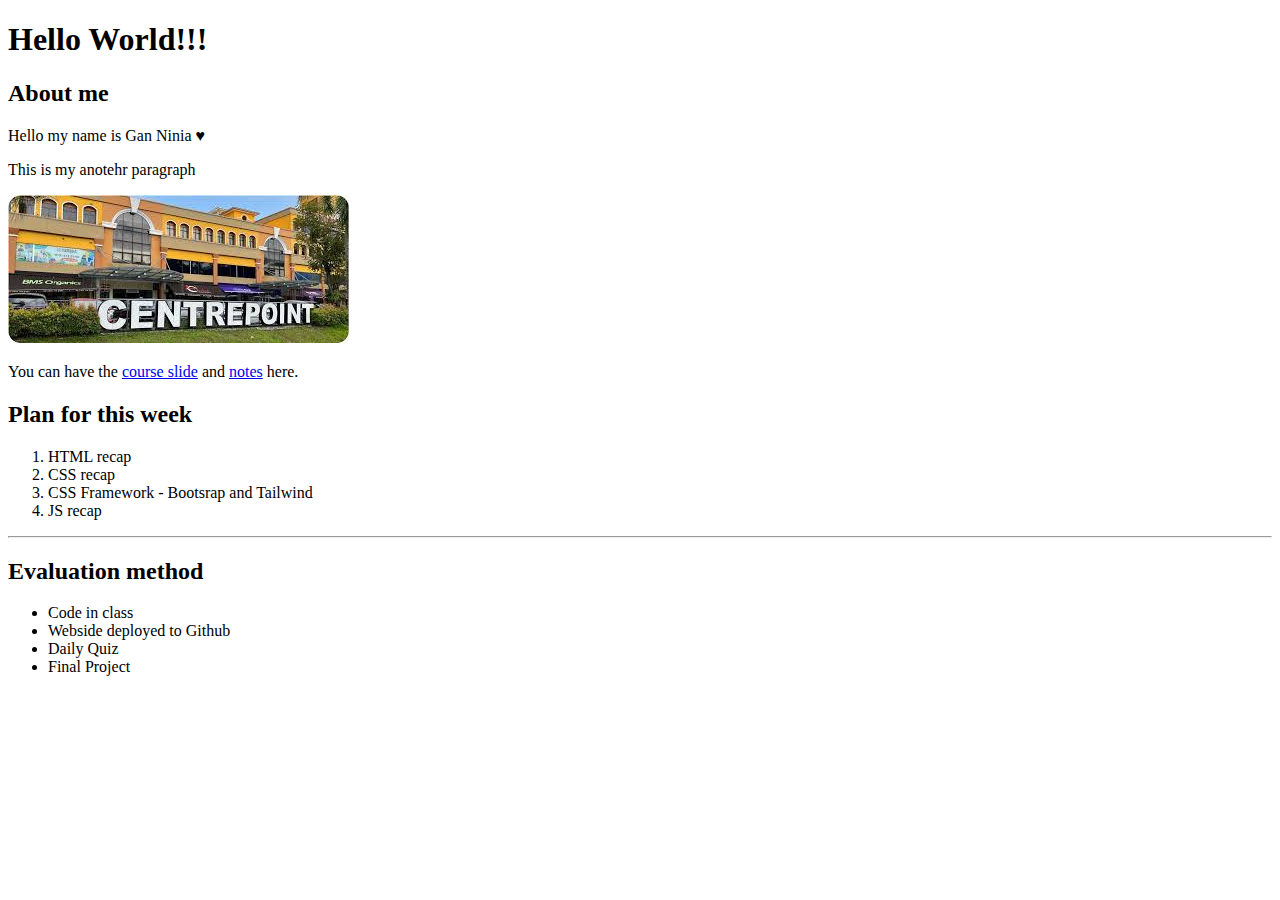
<file: index.html>
<!DOCTYPE html>
<html lang="en">
<head>
    <meta charset="UTF-8">
    <meta name="viewport" content="width=device-width, initial-scale=1.0">
    <title>My First Website</title>
</head>
<body>
    <h1>Hello World!!!</h1>
    <h2>About me</h2>
    <p>Hello my name is Gan Ninia ♥</p>
    <p>This is my anotehr paragraph</p>
    <img src="[data-uri]" alt="Training Center">
    <p>You can have the 
        <a href="http://tinyurl.com/iversonwebslide">course slide</a> 
        and 
        <a href="http://tinyurl.com/iversonwebdev">notes</a> 
        here.</p>

    <h2>Plan for this week</h2>

    <ol>
        <!--List Item-->
        <li>HTML recap</li>
        <li>CSS recap</li>
        <li>CSS Framework - Bootsrap and Tailwind</li>
        <li>JS recap</li>
    </ol>
    <hr>
    <h2>Evaluation method</h2>
    <!--unorder list / bullet-->
    <ul>
        <li>Code in class</li>
        <li>Webside deployed to Github</li>
        <li>Daily Quiz</li>
        <li>Final Project</li>
    </ul>
</body>
</html>
</file>
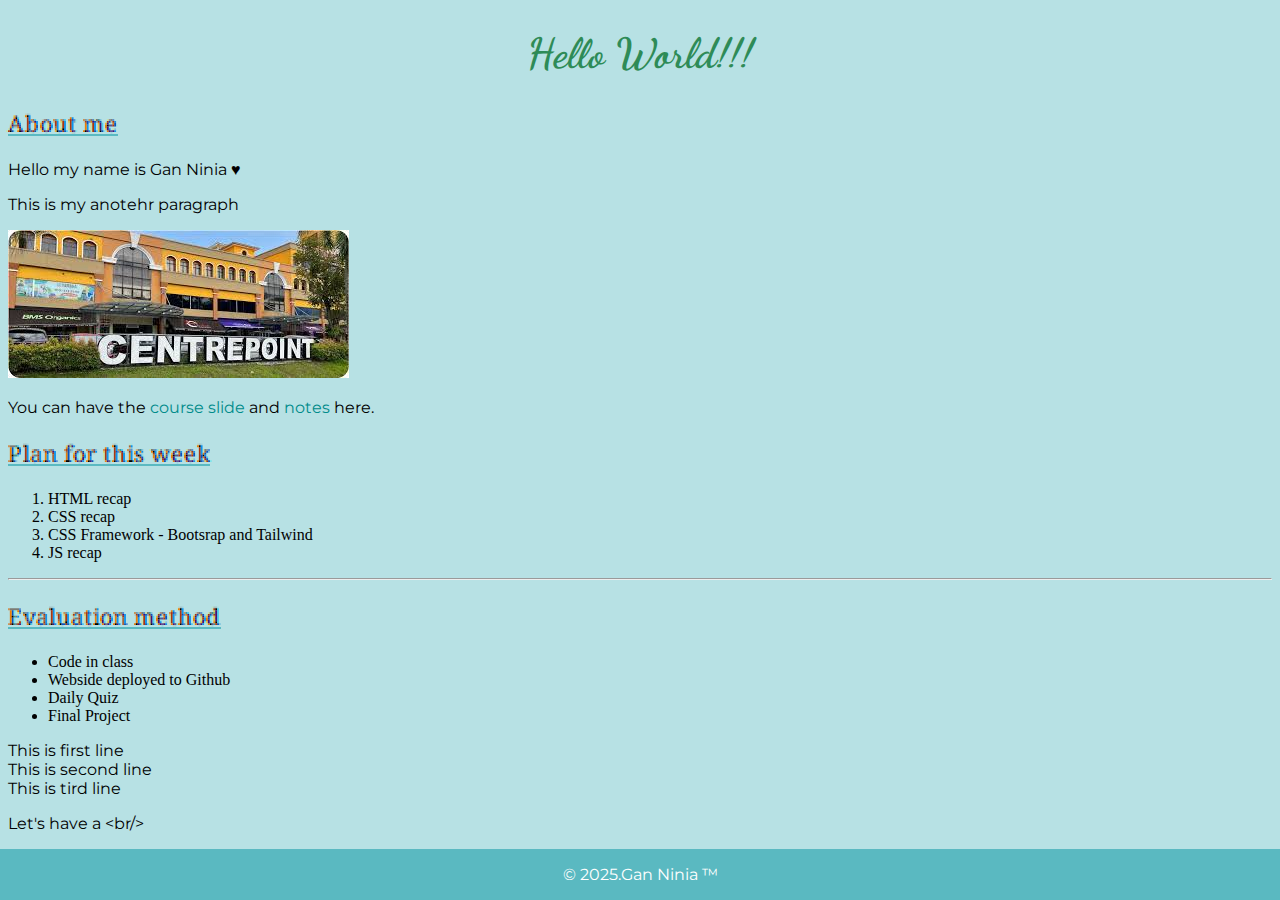
<file: lab1/index.html>
<!DOCTYPE html>
<html lang="en">

<head>
    <meta charset="UTF-8">
    <meta name="viewport" content="width=device-width, initial-scale=1.0">
    <title>My First Website</title>
    <link rel="stylesheet" href="style.css">
    <link rel="preconnect" href="https://fonts.googleapis.com">
    <link rel="preconnect" href="https://fonts.gstatic.com" crossorigin>
    <link
        href="https://fonts.googleapis.com/css2?family=Coral+Pixels&family=Dancing+Script:wght@400..700&family=Montserrat:ital,wght@0,100..900;1,100..900&display=swap"
        rel="stylesheet">
</head>

<body>
    <h1>Hello World!!!</h1>
    <h2>About me</h2>
    <p>Hello my name is Gan Ninia ♥</p>
    <p>This is my anotehr paragraph</p>

    <img src="[data-uri]"
        alt="Training Center">

    <p>You can have the <a href="http://tinyurl.com/iversonwebslide">course slide</a> and <a
            href="http://tinyurl.com/iversonwebdev">notes</a> here.</p>

    <h2>Plan for this week</h2>

    <ol>
        <!--List Item-->
        <li>HTML recap</li>
        <li>CSS recap</li>
        <li>CSS Framework - Bootsrap and Tailwind</li>
        <li>JS recap</li>
    </ol>
    <hr>
    <h2>Evaluation method</h2>
    <!--unorder list / bullet-->
    <ul>
        <li>Code in class</li>
        <li>Webside deployed to Github</li>
        <li>Daily Quiz</li>
        <li>Final Project</li>
    </ul>
    <p>
        This is first line <br />
        This is second line <br />
        This is tird line <br />
    </p>

    <p>Let's have a &lt;br/&gt;</p>
</body>

<footer>
    <p>&copy; 2025.Gan Ninia &trade;</p>
</footer>

</html>
</file>
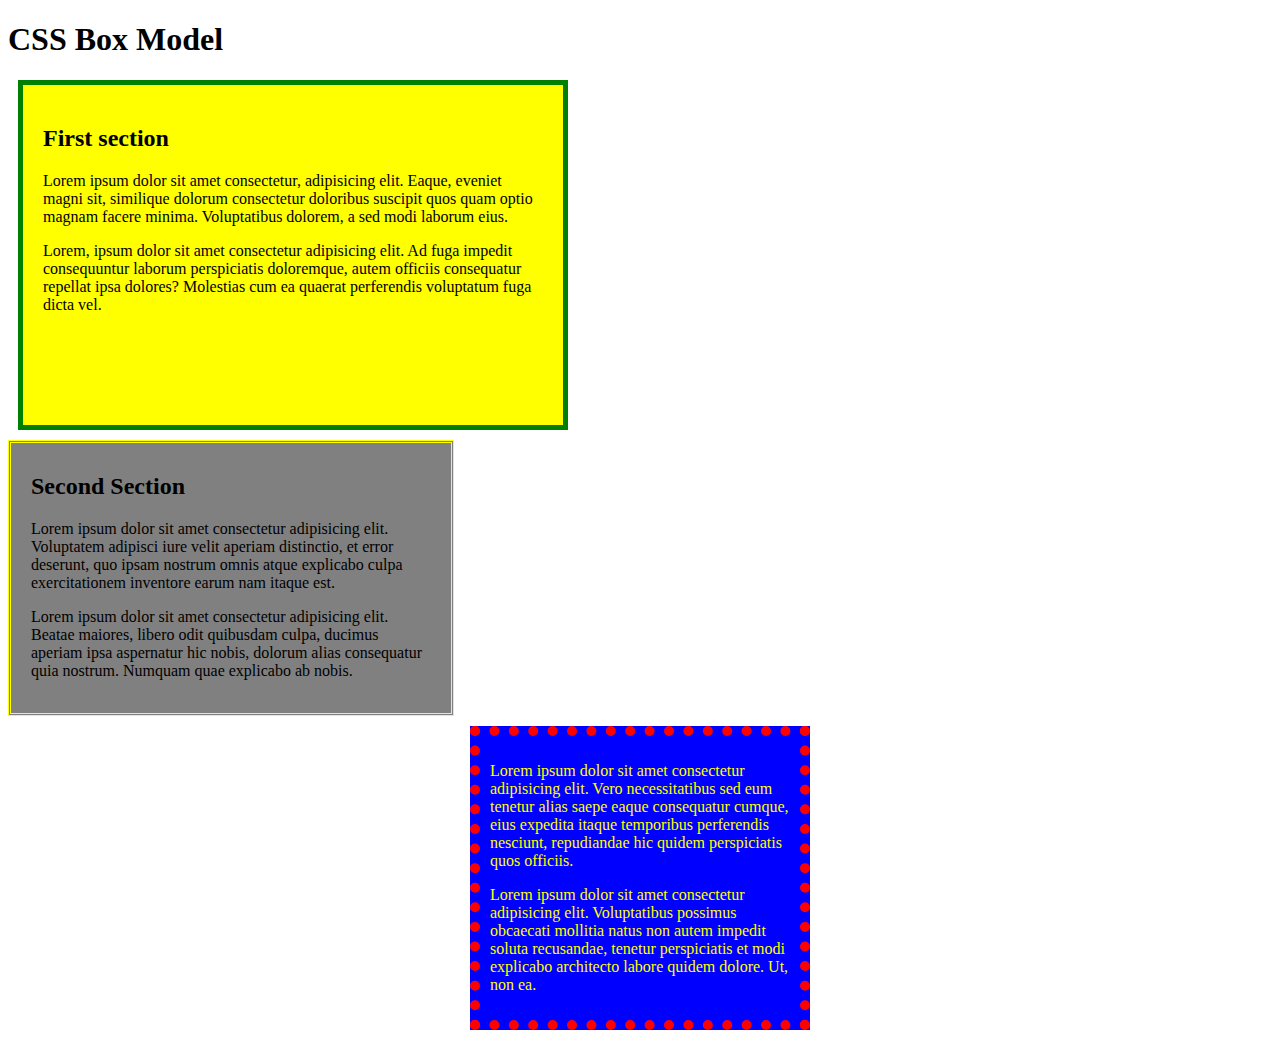
<file: lab2/index.html>
<!DOCTYPE html>
<html lang="en">

<head>
    <meta charset="UTF-8">
    <meta name="viewport" content="width=device-width, initial-scale=1.0">
    <title>Document</title>
    <link rel="stylesheet" href="style.css">
</head>

<body>
    <h1>CSS Box Model</h1>
    <!-- A box to group multiple element-->
    <div id="box1">
        <h2>First section</h2>
        <p>Lorem ipsum dolor sit amet consectetur, adipisicing elit. Eaque, eveniet magni sit, similique dolorum
            consectetur doloribus suscipit quos quam optio magnam facere minima. Voluptatibus dolorem, a sed modi
            laborum eius.</p>
        <p>Lorem, ipsum dolor sit amet consectetur adipisicing elit. Ad fuga impedit consequuntur laborum perspiciatis
            doloremque, autem officiis consequatur repellat ipsa dolores? Molestias cum ea quaerat perferendis
            voluptatum fuga dicta vel.</p>
    </div>

    <div id="box2">
        <h2>Second Section</h2>
        <p>Lorem ipsum dolor sit amet consectetur adipisicing elit. Voluptatem adipisci iure velit aperiam distinctio,
            et error deserunt, quo ipsam nostrum omnis atque explicabo culpa exercitationem inventore earum nam itaque
            est.</p>
        <p>Lorem ipsum dolor sit amet consectetur adipisicing elit. Beatae maiores, libero odit quibusdam culpa, ducimus
            aperiam ipsa aspernatur hic nobis, dolorum alias consequatur quia nostrum. Numquam quae explicabo ab nobis.
        </p>
    </div>

    <div id="box3">
        <p>Lorem ipsum dolor sit amet consectetur adipisicing elit. Vero necessitatibus sed eum tenetur alias saepe
            eaque consequatur cumque, eius expedita itaque temporibus perferendis nesciunt, repudiandae hic quidem
            perspiciatis quos officiis.</p>
        <p>Lorem ipsum dolor sit amet consectetur adipisicing elit. Voluptatibus possimus obcaecati mollitia natus non
            autem impedit soluta recusandae, tenetur perspiciatis et modi explicabo architecto labore quidem dolore. Ut,
            non ea.
        </p>

    </div>
</body>

</html>
</file>
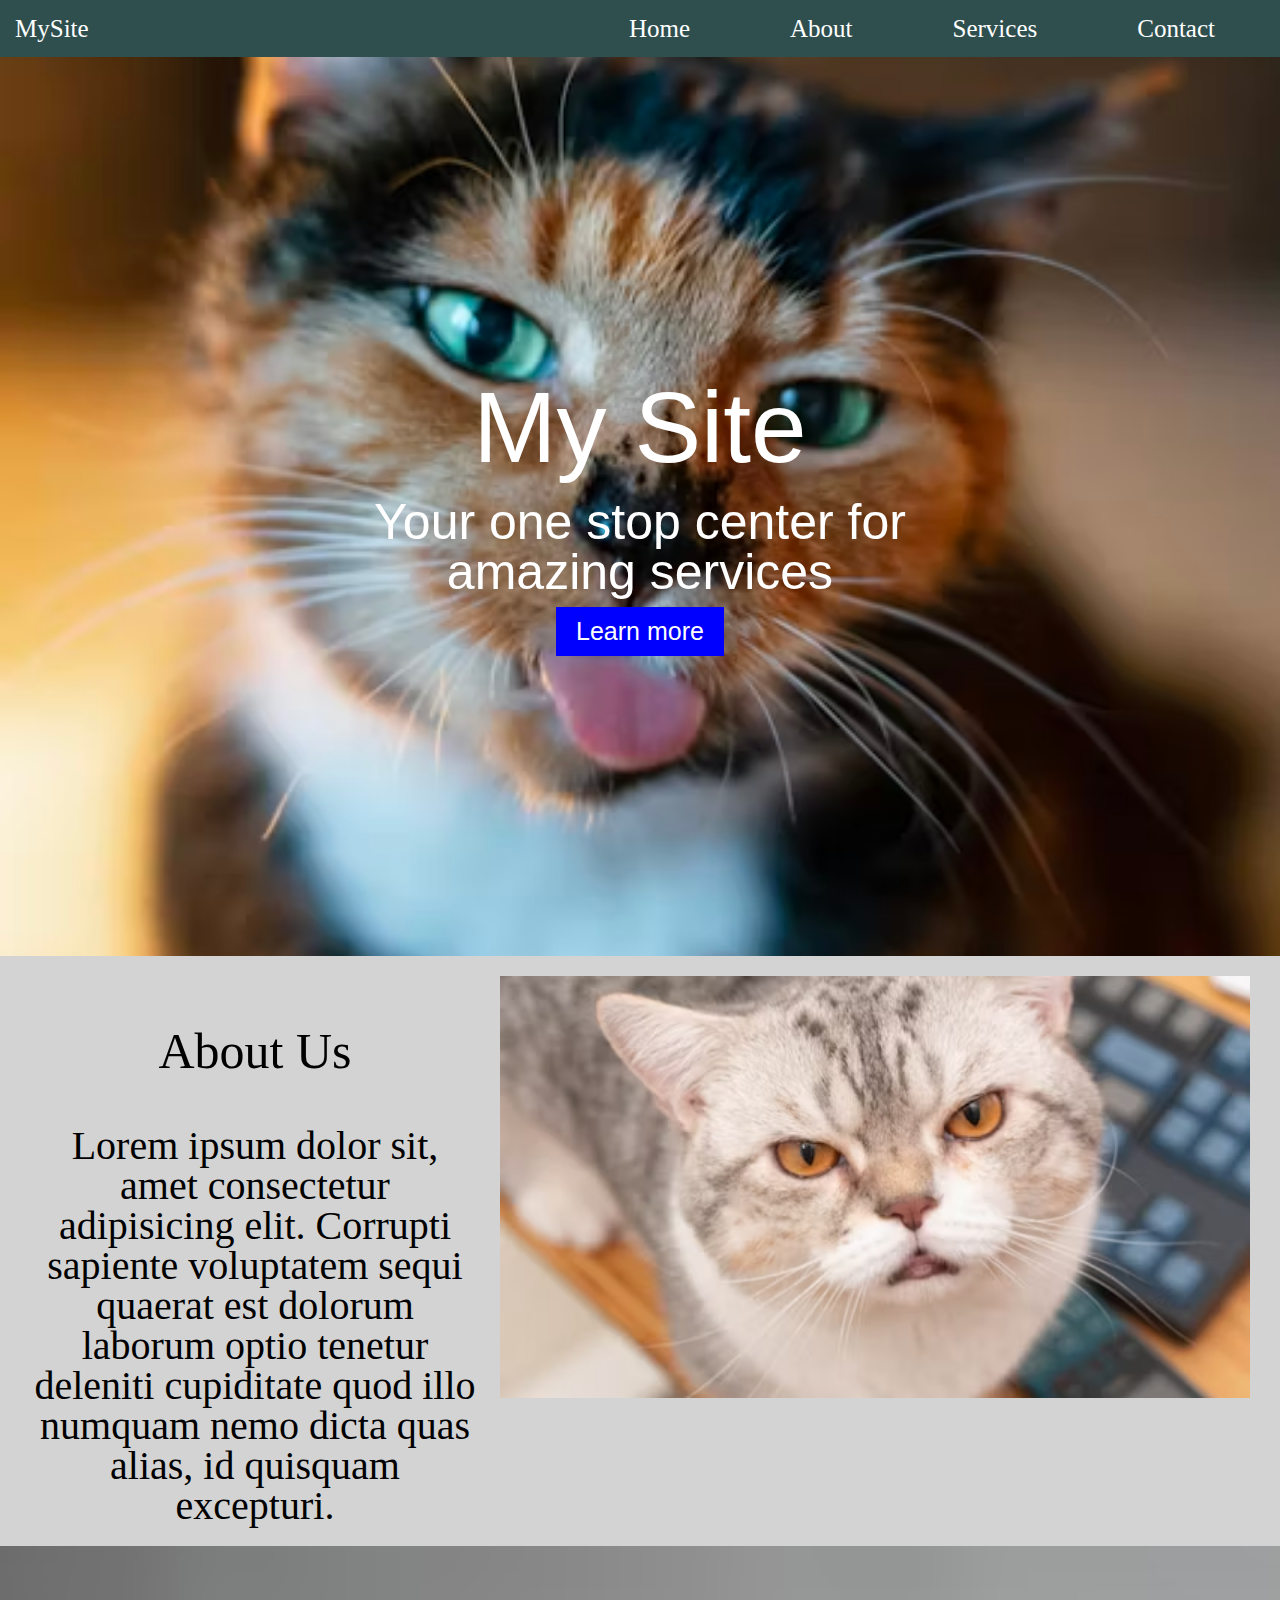
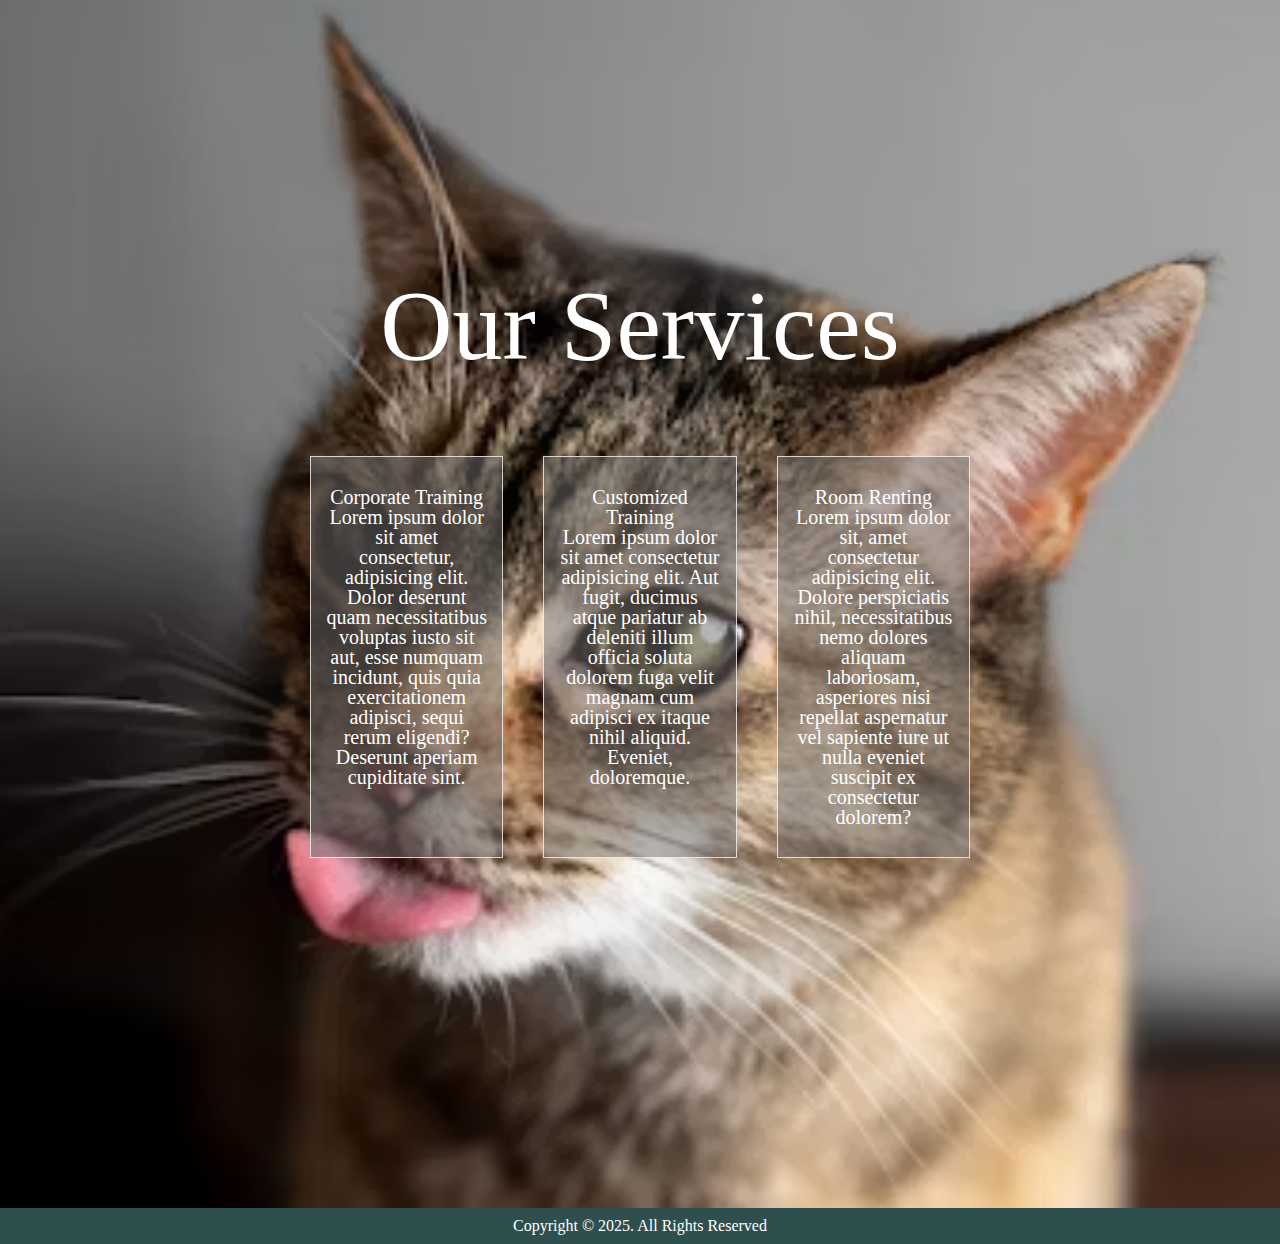
<file: lab3/index.html>
<!DOCTYPE html>
<html lang="en">

<head>
    <meta charset="UTF-8">
    <meta name="viewport" content="width=device-width, initial-scale=1.0">
    <title>My Site</title>
    <link rel="stylesheet" href="style.css">
</head>

<body>
    <nav>
        <div class="logo">MySite</div>
        <ul>
            <li><a href="#">Home</a></li>
            <li><a href="#about">About</a></li>
            <li><a href="#services">Services</a></li>
            <li><a href="#contact">Contact</a></li>
        </ul>
    </nav>
    <header>
        <h1>My Site</h1>
        <p>Your one stop center for amazing services</p>
        <button class="cta-btn">Learn more</button>
    </header>
    <section id="about">
        <div class="about-container">
            <div>
                <h3>About Us</h3>
                <p>Lorem ipsum dolor sit, amet consectetur adipisicing elit. Corrupti sapiente voluptatem sequi quaerat
                    est
                    dolorum laborum optio tenetur deleniti cupiditate quod illo numquam nemo dicta quas alias, id
                    quisquam
                    excepturi.</p>
            </div>
            <div>
                <img src="cat3.avif" alt="Iverson">
            </div>
        </div>
    </section>
    <section id="services">
        <div class="our-services">
            <h3>Our Services</h3>
        </div>
        
        <div class="services-container">
            <div class="services-box">
                <h3>Corporate Training</h3>
                <p>Lorem ipsum dolor sit amet consectetur, adipisicing elit. Dolor deserunt quam necessitatibus voluptas
                    iusto sit aut, esse numquam incidunt, quis quia exercitationem adipisci, sequi rerum eligendi?
                    Deserunt
                    aperiam cupiditate sint.</p>
            </div>
            <div class="services-box">
                <h3>Customized Training</h3>
                <p>Lorem ipsum dolor sit amet consectetur adipisicing elit. Aut fugit, ducimus atque pariatur ab
                    deleniti
                    illum officia soluta dolorem fuga velit magnam cum adipisci ex itaque nihil aliquid. Eveniet,
                    doloremque.</p>
            </div>
            <div class="services-box">
                <h3>Room Renting</h3>
                <p>Lorem ipsum dolor sit, amet consectetur adipisicing elit. Dolore perspiciatis nihil, necessitatibus
                    nemo
                    dolores aliquam laboriosam, asperiores nisi repellat aspernatur vel sapiente iure ut nulla eveniet
                    suscipit ex consectetur dolorem?</p>
            </div>
        </div>

    </section>
    <footer>
        <p>Copyright &copy; 2025. All Rights Reserved</p>
    </footer>
</body>

</html>
</file>
<file: lab1/style.css>
body {
    background-color: rgb(183, 225, 228);
}

h1 {
    color: seagreen;
    font-size: 42px;
    left: 0;
    top: 0;
    width: 100%;
    text-align: center;
    font-family: "Dancing Script", cursive;

}

h2 {
    color: #5AB9C1;
    font-size: 24px;
    text-decoration: underline;
    font-weight: bolder;
    font-family: "Coral Pixels", serif;
}

p{
    font-family: "Montserrat", sans-serif; /*If Montserrat not available, will use sans-serif*/
}

a{
    color: darkcyan;
    text-decoration: none;
}

a:hover{
    text-decoration: underline;
}

footer {
    position: fixed;
    left: 0;
    bottom: 0;
    width: 100%;
    background-color: #5AB9C1;
    color: white;
    text-align: center;
}
</file>
<file: lab2/style.css>
#box1 {
    background-color: yellow;
    width: 500px;
    height: 300px;
    padding: 20px;
    margin: 10px;
    border: green 5px solid;
}

#box2 {
    background-color: gray;
    width: 400px;
    height: 250px;
    /* pedding: 10px, 20px, 30px, 40px; top right botto left (clock)*/
    padding: 10px 20px;
    /* 10px top & bottom , 20px left and right*/
    border: 3px yellow double;
    /*add border for the box*/
}

/* Padding - Distance between the edge of the box with inner element*/
/* Margine - Distance between the edge of the box with neighbour element*/

#box3 {
    background-color: blue;
    width: 300px;
    padding: 10px;
    color: yellow;
    border: red 10px dotted;
    /* set cnter a box */
    /* 1)Ensure the box has a width */
    /* 2)Set margine top = bottom as per your wish, set left-right to auto */
    margin: 10px auto;
}
</file>
<file: lab3/style.css>
/* http://meyerweb.com/eric/tools/css/reset/ 
   v2.0 | 20110126
   License: none (public domain)
*/

html,
body,
div,
span,
applet,
object,
iframe,
h1,
h2,
h3,
h4,
h5,
h6,
p,
blockquote,
pre,
a,
abbr,
acronym,
address,
big,
cite,
code,
del,
dfn,
em,
img,
ins,
kbd,
q,
s,
samp,
small,
strike,
strong,
sub,
sup,
tt,
var,
b,
u,
i,
center,
dl,
dt,
dd,
ol,
ul,
li,
fieldset,
form,
label,
legend,
table,
caption,
tbody,
tfoot,
thead,
tr,
th,
td,
article,
aside,
canvas,
details,
embed,
figure,
figcaption,
footer,
header,
hgroup,
menu,
nav,
output,
ruby,
section,
summary,
time,
mark,
audio,
video {
    margin: 0;
    padding: 0;
    border: 0;
    font-size: 100%;
    font: inherit;
    vertical-align: baseline;
}

/* HTML5 display-role reset for older browsers */
article,
aside,
details,
figcaption,
figure,
footer,
header,
hgroup,
menu,
nav,
section {
    display: block;
}

body {
    line-height: 1;
}

ol,
ul {
    list-style: none;
}

blockquote,
q {
    quotes: none;
}

blockquote:before,
blockquote:after,
q:before,
q:after {
    content: '';
    content: none;
}

table {
    border-collapse: collapse;
    border-spacing: 0;
}

/* Our Css */
nav {
    display: flex;
    /* Push the content to the left and right */
    /* What are the options */
    justify-content: space-between;
    /* Align virtically */
    align-items: center;
    background-color: darkslategray;
    padding: 15px;
    font-size: 25px;
}

.logo {
    color: white;
}

nav ul {
    display: flex;
    
}

nav ul li {
    list-style: none;
    margin: 1px 50px;
}

nav ul li a {
    text-decoration: none;
    color: white;
}

nav ul li a:hover {
    text-decoration: underline;
}

header {
    /* background-color: aqua; */
    background-image: url(cat1.avif);
    background-size: cover;
    background-repeat: no-repeat;
    background-position: center;
    text-align: center;
    padding: 300px;
}

header h1 {
    color: white;
    font-family: Arial, Helvetica, sans-serif;
    font-size: 100px;
    margin: 20px;
}

header p {
    color: white;
    font-family: 'Trebuchet MS', 'Lucida Sans Unicode', 'Lucida Grande', 'Lucida Sans', Arial, sans-serif;
    font-size: 50px;
    margin: 10px;
}

.cta-btn {
    background-color: blue;
    padding: 10px 20px;
    color: white;
    border: none;
    font-size: 25px;

    /* Change the cursor to pointer */
    cursor: pointer;
}

.cta-btn:hover {
    background-color: darkblue;
}

.about-container {
    display: grid;
    grid-template-columns: 1fr 1fr;
    gap: 20px;
}

#about {
    background-color: lightgray;
    padding: 20px 30px;
}

#about h3{
    font-size: 50px;
    text-align: center;
    margin: 50px;
}

#about p{
    font-size: 40px;
    text-align: center;
}

#about img {
    width: 750px;
}

#services {
    background-image: url(cat2.avif);
    background-size: cover;
    background-repeat: no-repeat;
    background-position: center;
    text-align: center;
    padding: 300px;
    color: #fff;
    font-size: 20px;
}

.our-services {
    text-align: center;
    padding: 30px;
    font-size: 100px;
}

.services-container {
    display: grid;
    grid-template-columns: 1fr 1fr 1fr;
    gap: 20px;
}

.services-box {
    background-color: rgba(111, 111, 111, 0.5);
    text-align: center;
    gap: 20px;
    color: white;
    border: 1px solid rgba(255, 255, 255, 0.75);
    padding: 30px 15px;
    margin: 50px 10px;
}

footer {
    background-color: darkslategray;
    text-align: center;
    color: white;
    padding: 10px 20px;
}

/* Desktop first approch */

/* Tablet first */
@media(max-width:768px){
    .services-container {
        display: grid;
        grid-template-columns: 1fr;
        grid-row: auto auto;
        gap: 20px;
    }

    header h1 {
        font-size: 50px;
    }
    
    header p {
        font-size: 25px;
    }
    
}

/* Mobile first */
@media(max-width:576px){
    header h1 {
        font-size: 50px;
    }
    
    header p {
        font-size: 25px;
    }
}
</file>
